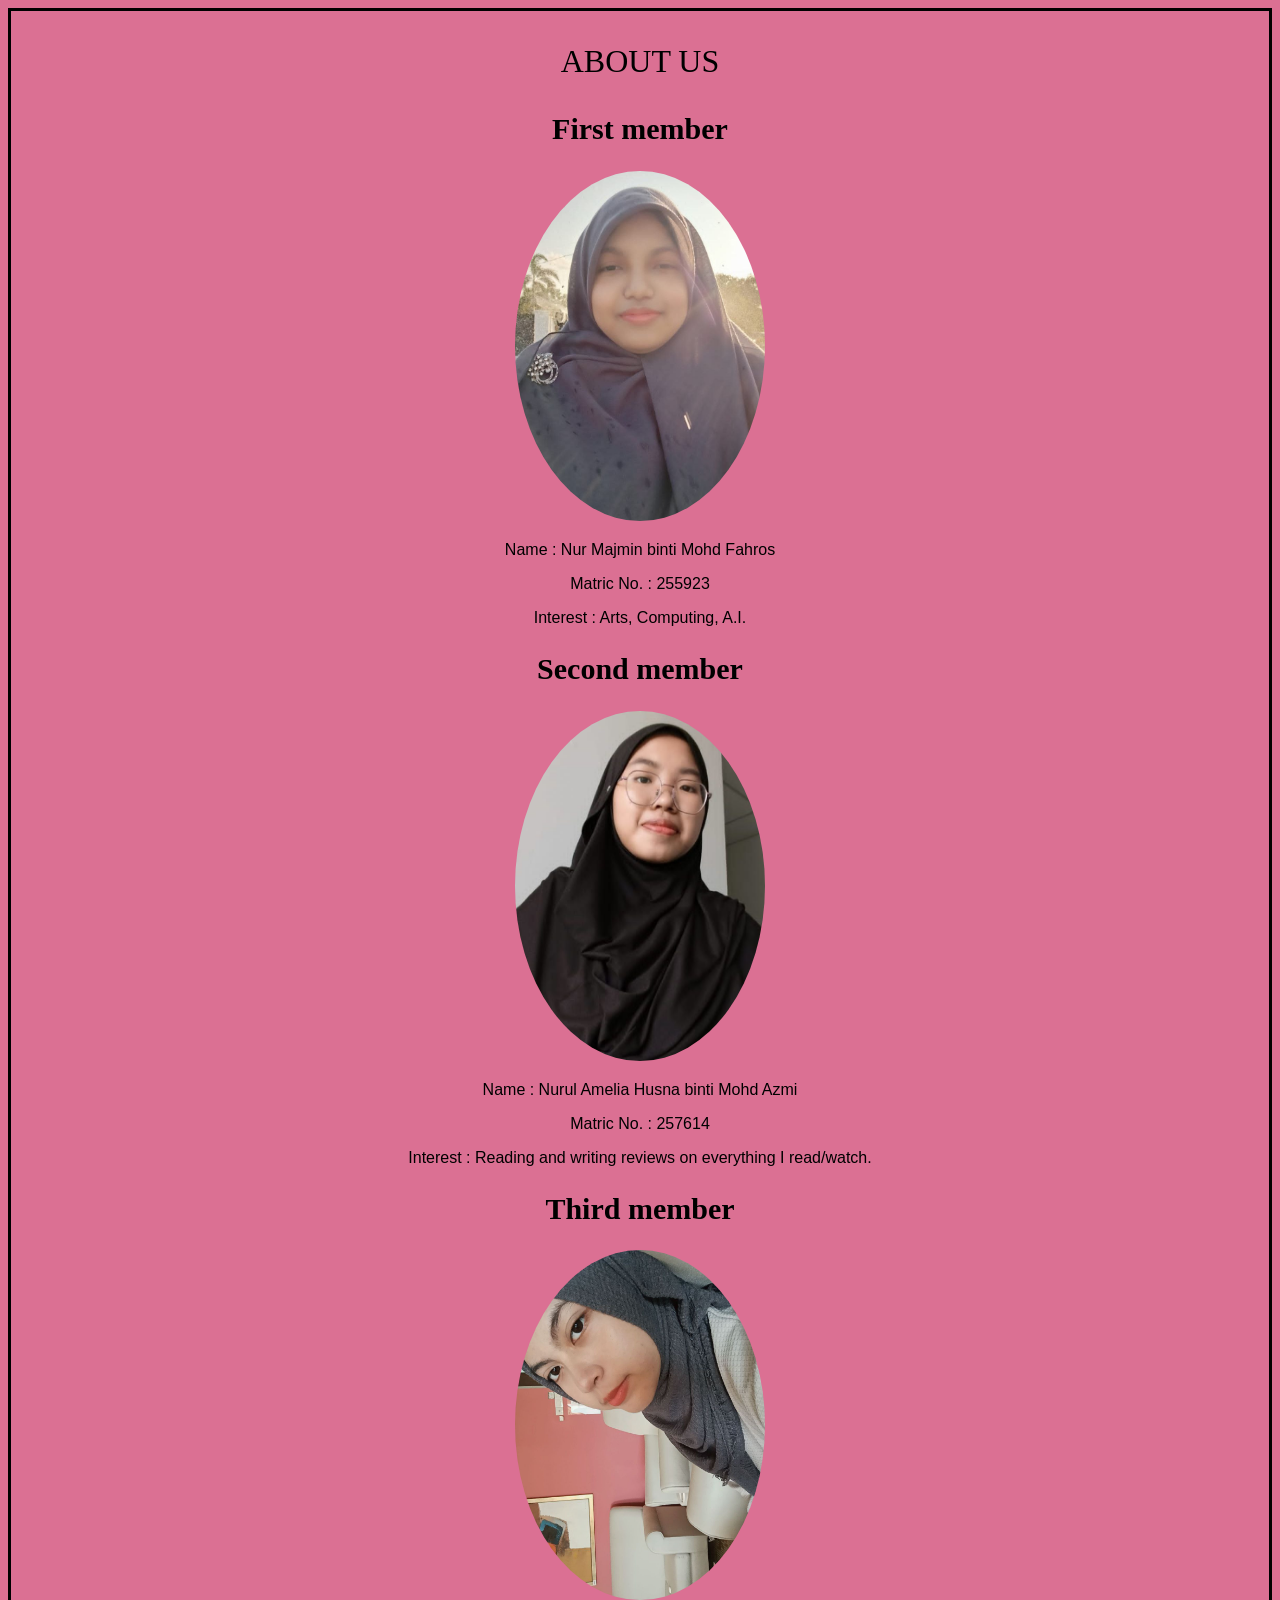
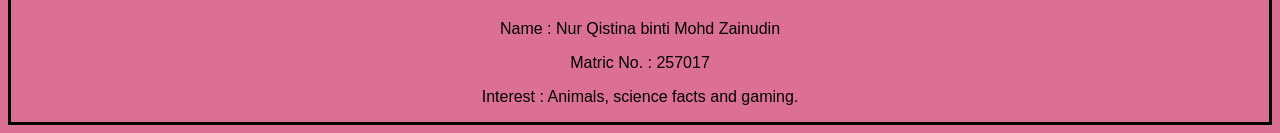
<file: about-us.html>
<!DOCTYPE html>
<html lang="en">
<head>
    <meta charset="UTF-8">
    <meta name="viewport" content="width=device-width, initial-scale=1.0">
    <title>Document</title>
</head>
<body>
    
</body>
</html>


<!DOCTYPE html>
<html lang="en">
<head>
    <meta charset="UTF-8">
    <meta name="viewport" content="width=device-width, initial-scale=1.0">
    <title>About Us</title>
<style>
    h2 {
        font-family: cursive;
        font-size: 30px;
    }

    p {
        font-family: 'Trebuchet MS', 'Lucida Sans Unicode', 'Lucida Grande', 'Lucida Sans', Arial, sans-serif;
    }

    img {
        border-radius: 50%;
    }
    
</style>
</head>
<body style="background-color: palevioletred; text-align: center; border-style: solid; ">
    <p style="text-align: center; font-family: cursive; font-size: xx-large;" >ABOUT US</p>

    <h2>First member</h2>
    <img src="images\img-majmin.jpg" width="250" height="350" alt="imagemajmin">

    <p>Name : Nur Majmin binti Mohd Fahros </p>
    <p>Matric No. : 255923 </p>
    <p>Interest : Arts, Computing, A.I. </p>

    <h2>Second member</h2>
    <img src="images\img-amelia.jpg" width="250" height="350" alt="imageamelia">
     
    <p>Name : Nurul Amelia Husna binti Mohd Azmi </p>
    <p>Matric No. : 257614 </p>
    <p>Interest : Reading and writing reviews on everything I read/watch.</p>

    <h2>Third member</h2>
    <img src="images\img-tina.jpg" width="250" height="350" alt="imageqistina">

    <p>Name : Nur Qistina binti Mohd Zainudin</p>
    <p>Matric No. : 257017 </p>
    <p>Interest : Animals, science facts and gaming. </p>



    
</body>
</html>
</file>
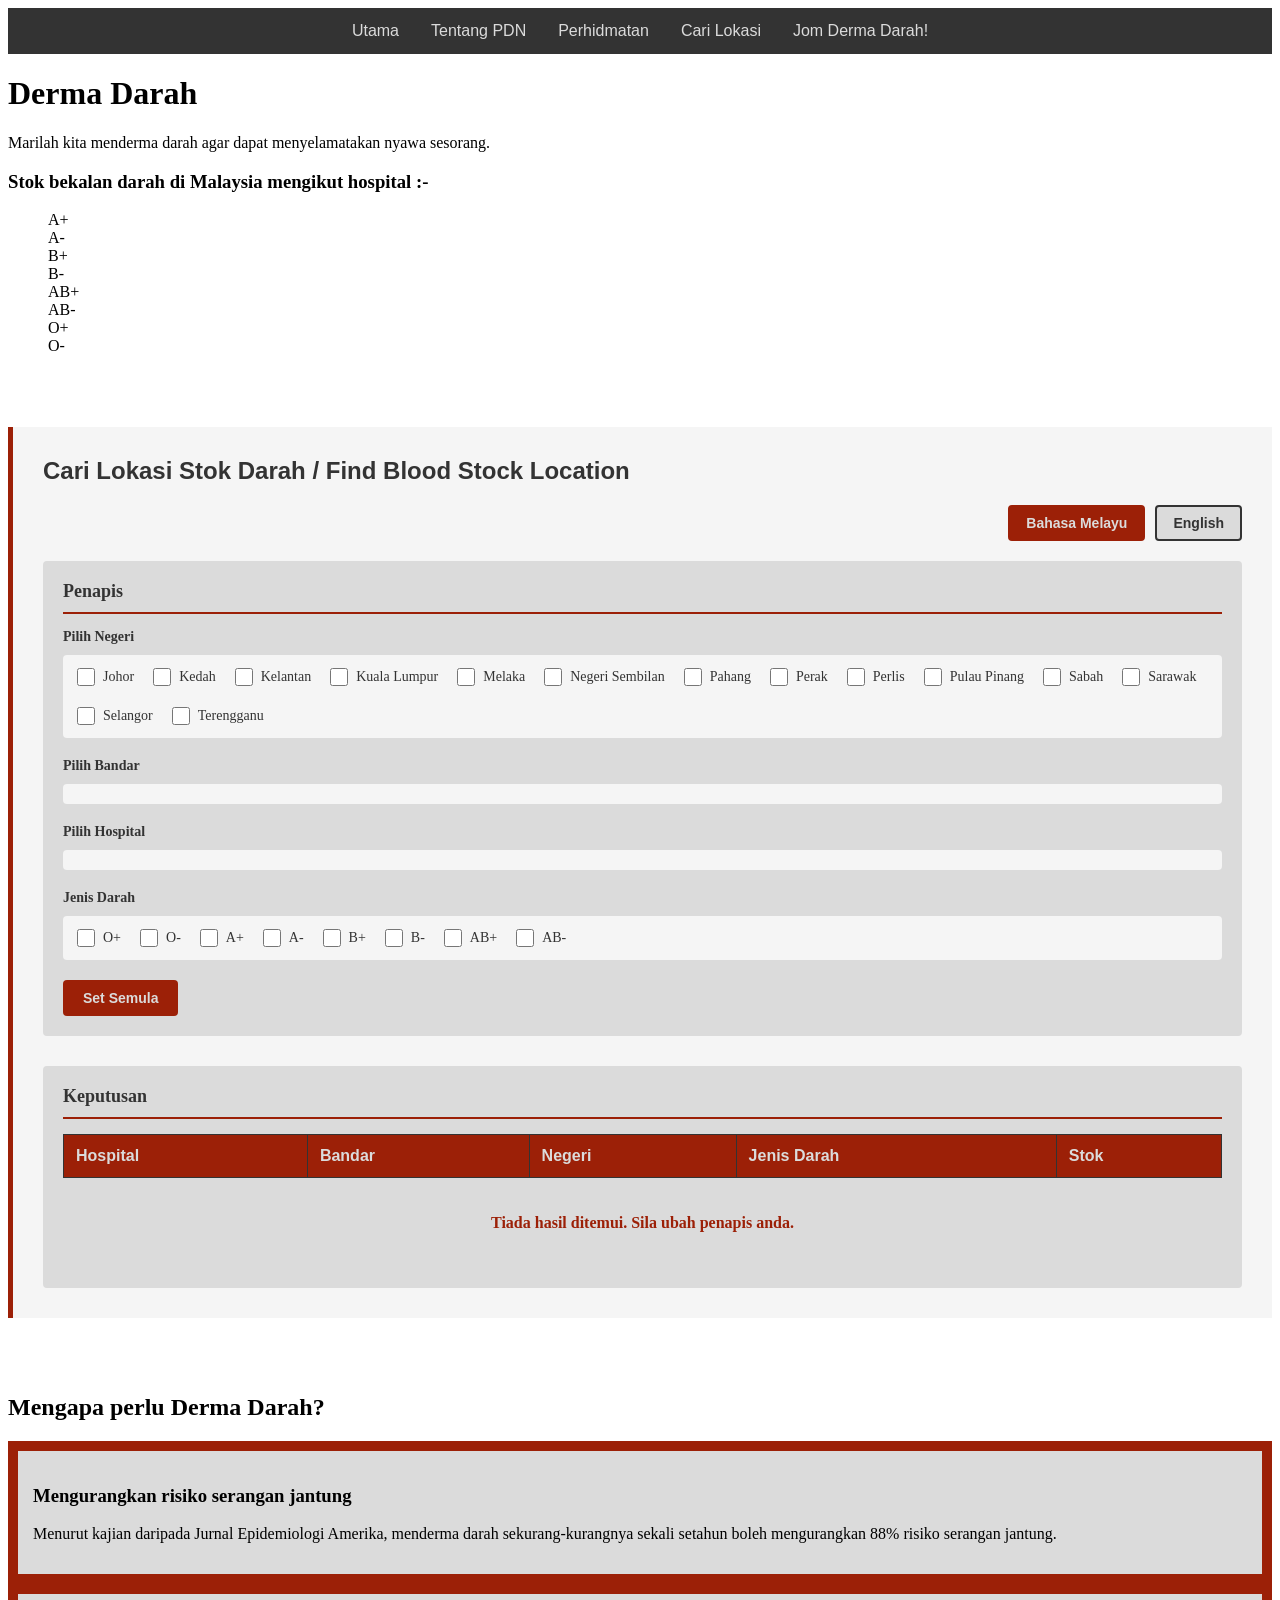
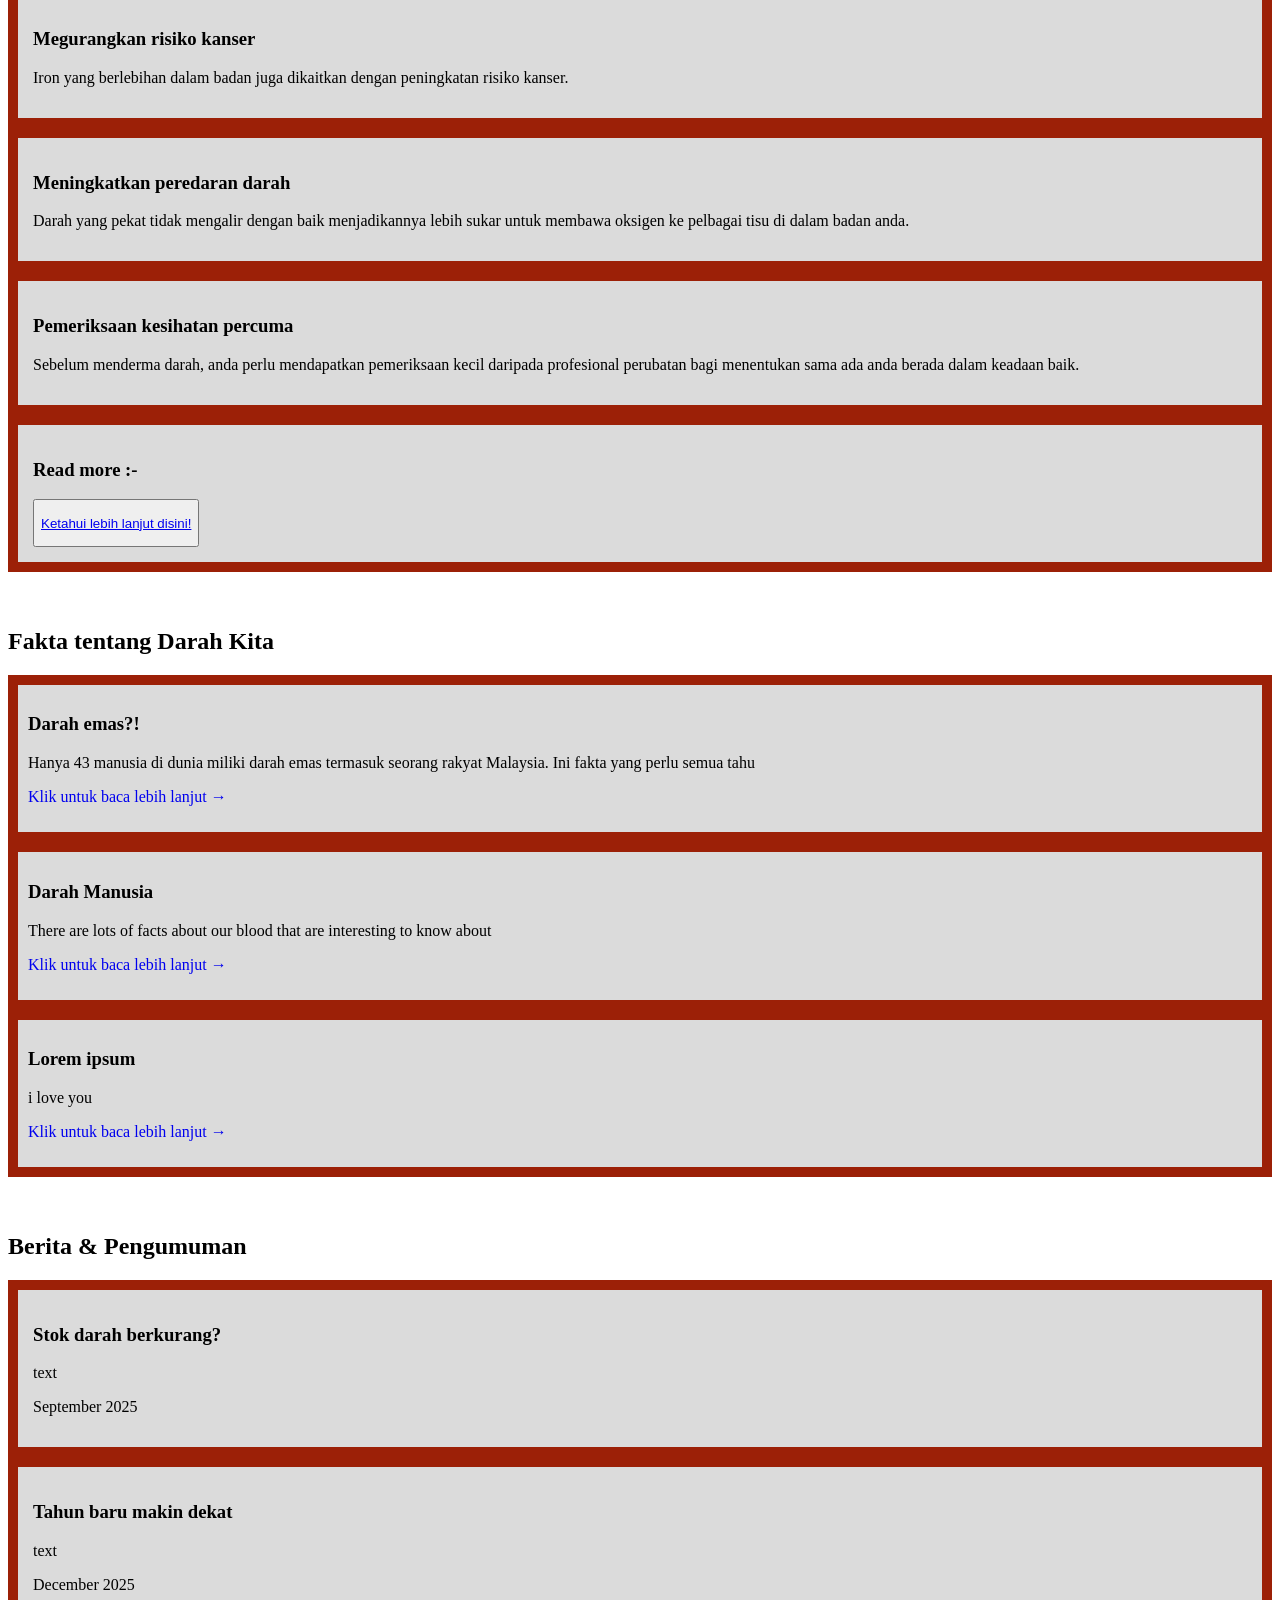
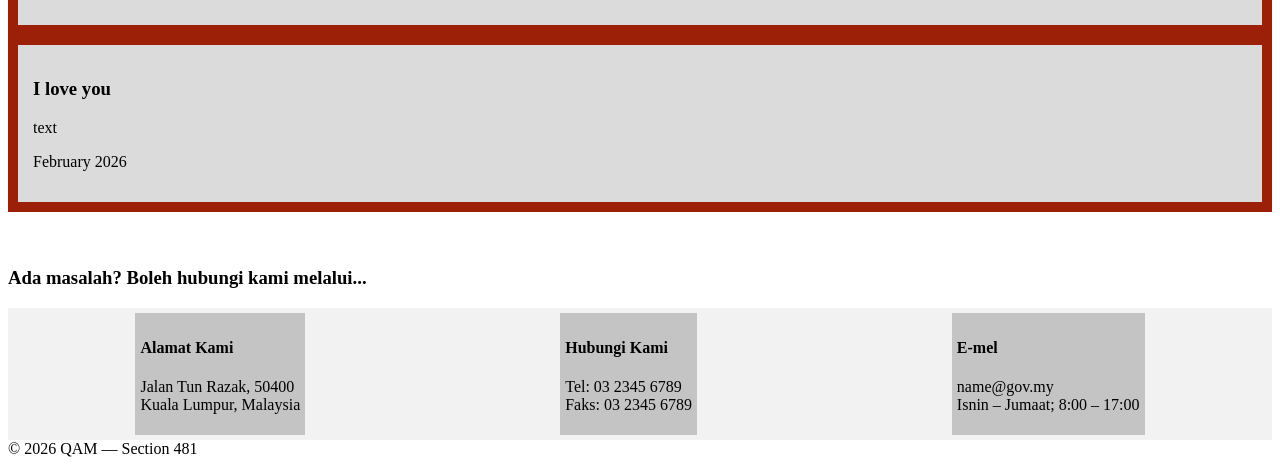
<file: mj-index.html>
<!DOCTYPE html>
<html lang="en">
<head>
    <meta charset="UTF-8">
    <meta name="viewport" content="width=device-width, initial-scale=1.0">
    <title>Blood Donation Finder</title>
    <link class="MJstyle" rel="stylesheet" href="mj-style.css">
    <link class="favIcon" rel="icon" type="image/x-icon" href="favicon.ico"
</head>
<body>
    <ul>
        <li class="dropdown">
            <a href="javascript:void(0)" class="dropbtn">Utama</a>
            <div class="dropdown-content">
                <a href="#">Statistik</a>
                <a href="#">Fakta</a>
                <a href="#">Kenapa perlu derma darah?</a>
                <a href="#">Berita</a>    
            </div>
        </li>
        <li><a href="#about">Tentang PDN</a></li>
        <li><a href="#service">Perhidmatan</a></li>
        <li><a href="na-index.html">Cari Lokasi</a></li>
        <li><a href="#jom">Jom Derma Darah!</a></li>        
    </ul>

    <h1>Derma Darah</h1>
    <p>Marilah kita menderma darah agar dapat menyelamatakan nyawa sesorang.</p>

    <h3 class="stats">Stok bekalan darah di Malaysia mengikut hospital :-</h3>
        <ol class="bloodStats">
            <li>A+</li>
            <li>A-</li>
            <li>B+</li>
            <li>B-</li>
            <li>AB+</li>
            <li>AB-</li>
            <li>O+</li>
            <li>O-</li>
        </ol>
    <br><br>

    <!-- BLOOD STOCK LOCATOR SECTION -->
    <section id="loacte" class="locator-section">
        <h2>Cari Lokasi Stok Darah / Find Blood Stock Location</h2>
        
        <div class="locator-container">
            <!-- Language Toggle -->
            <div class="language-toggle">
                <button class="lang-btn active" data-lang="ms">Bahasa Melayu</button>
                <button class="lang-btn" data-lang="en">English</button>
            </div>

            <!-- Filters -->
            <div class="filters-section">
                <h3 class="filter-title" data-ms="Penapis" data-en="Filters">Penapis</h3>
                
                <!-- State Filter -->
                <div class="filter-group">
                    <label class="filter-label" data-ms="Pilih Negeri" data-en="Select State">Pilih Negeri</label>
                    <div class="checkbox-group" id="stateFilter"></div>
                </div>

                <!-- City Filter -->
                <div class="filter-group">
                    <label class="filter-label" data-ms="Pilih Bandar" data-en="Select City">Pilih Bandar</label>
                    <div class="checkbox-group" id="cityFilter"></div>
                </div>

                <!-- Hospital Filter -->
                <div class="filter-group">
                    <label class="filter-label" data-ms="Pilih Hospital" data-en="Select Hospital">Pilih Hospital</label>
                    <div class="checkbox-group" id="hospitalFilter"></div>
                </div>

                <!-- Blood Type Filter -->
                <div class="filter-group">
                    <label class="filter-label" data-ms="Jenis Darah" data-en="Blood Type">Jenis Darah</label>
                    <div class="checkbox-group" id="bloodTypeFilter">
                        <label><input type="checkbox" value="O+" class="blood-checkbox"> O+</label>
                        <label><input type="checkbox" value="O-" class="blood-checkbox"> O-</label>
                        <label><input type="checkbox" value="A+" class="blood-checkbox"> A+</label>
                        <label><input type="checkbox" value="A-" class="blood-checkbox"> A-</label>
                        <label><input type="checkbox" value="B+" class="blood-checkbox"> B+</label>
                        <label><input type="checkbox" value="B-" class="blood-checkbox"> B-</label>
                        <label><input type="checkbox" value="AB+" class="blood-checkbox"> AB+</label>
                        <label><input type="checkbox" value="AB-" class="blood-checkbox"> AB-</label>
                    </div>
                </div>

                <button class="reset-btn" id="resetFilters" data-ms="Set Semula" data-en="Reset">Set Semula</button>
            </div>

            <!-- Results -->
            <div class="results-section">
                <h3 class="results-title" data-ms="Keputusan" data-en="Results">Keputusan</h3>
                <table class="results-table" id="resultsTable">
                    <thead>
                        <tr>
                            <th data-ms="Hospital" data-en="Hospital">Hospital</th>
                            <th data-ms="Bandar" data-en="City">Bandar</th>
                            <th data-ms="Negeri" data-en="State">Negeri</th>
                            <th data-ms="Jenis Darah" data-en="Blood Type">Jenis Darah</th>
                            <th data-ms="Stok" data-en="Stock">Stok</th>
                        </tr>
                    </thead>
                    <tbody id="resultsBody">
                    </tbody>
                </table>
                <p class="no-results" id="noResults" data-ms="Tiada hasil ditemui. Sila ubah penapis anda." data-en="No results found. Please change your filters.">Tiada hasil ditemui. Sila ubah penapis anda.</p>
            </div>
        </div>
    </section>

    <br><br>
    
    <i></i>
    <h2>Mengapa perlu Derma Darah?</h2>
    <div class="benefit">
        <div class="benefit-item"><h3>Mengurangkan risiko serangan jantung</h3><p>Menurut kajian daripada Jurnal Epidemiologi Amerika, menderma darah sekurang-kurangnya sekali setahun boleh mengurangkan 88% risiko serangan jantung.</p></div>
        <div class="benefit-item"><h3>Megurangkan risiko kanser</h3><p>Iron yang berlebihan dalam badan juga dikaitkan dengan peningkatan risiko kanser.</p></div>
        <div class="benefit-item"><h3>Meningkatkan peredaran darah</h3><p>Darah yang pekat tidak mengalir dengan baik menjadikannya lebih sukar untuk membawa oksigen ke pelbagai tisu di dalam badan anda.</p></div>
        <div class="benefit-item"><h3>Pemeriksaan kesihatan percuma</h3><p>Sebelum menderma darah, anda perlu mendapatkan pemeriksaan kecil daripada profesional perubatan bagi menentukan sama ada anda berada dalam keadaan baik.</p></div>
        <div class="benefit-item"><h3>Read more :- </h3><button><p><a href="https://hellodoktor.com/kesihatan/fakta-menarik/derma-darah-boleh-meningkatkan-kesihatan/">Ketahui lebih lanjut disini!</a></p></button></div>
    </div>
    <br><br>

    <h2>Fakta tentang Darah Kita</h2>
    <div class="facts">
        <div class="facts-item"><h3>Darah emas?!</h3><p>Hanya 43 manusia di dunia miliki darah emas termasuk seorang rakyat Malaysia. Ini fakta yang perlu semua tahu</p><a href="https://sinarplus.sinarharian.com.my/Lifestyle/43-manusia-ada-darah-emas" style="text-decoration: none;">Klik untuk baca lebih lanjut →</a></p></div>
        <div class="facts-item"><h3>Darah Manusia</h3><p>There are lots of facts about our blood that are interesting to know about</p><a href="https://blog.jobstore.com/2023/08/03/fakta-menarik-darah-manusia/" style="text-decoration: none;">Klik untuk baca lebih lanjut →</a></p></div>
        <div class="facts-item"><h3>Lorem ipsum</h3><p>i love you</p><a href="#" style="text-decoration: none;">Klik untuk baca lebih lanjut →</a></p></div>
    </div>
    <br><br>
    

    <h2>Berita & Pengumuman </h2>
    <div class="news">
        <div class="news-item"><h3>Stok darah berkurang?</h3><p>text</p><p class="date-news">September 2025</p></div>
        <div class="news-item"><h3>Tahun baru makin dekat</h3><p>text</p><p class="date-news">December 2025</p></div>
        <div class="news-item"><h3>I love you</h3><p>text</p><p class="date-news">February 2026</p></div>
    </div>
    <br><br>

    <h3>Ada masalah? Boleh hubungi kami melalui...</h3>
    <div class="contact">
        <div class="contact-item"><h4>Alamat Kami</h4><p>Jalan Tun Razak, 50400<br>Kuala Lumpur, Malaysia</p></div>
        <div class="contact-item"><h4>Hubungi Kami</h4><p>Tel: 03 2345 6789<br>Faks: 03 2345 6789</p></div>
        <div class="contact-item"><h4>E-mel</h4><p>name@gov.my<br>Isnin – Jumaat; 8:00 – 17:00</p></div>
    </div>

    <footer>

    </footer>

    
    
    

   




     <footer class="copyright">
        © 2026 QAM — Section 481
     </footer>

    <script src="mj-script.js"></script>
    
</body>
</html>
</file>
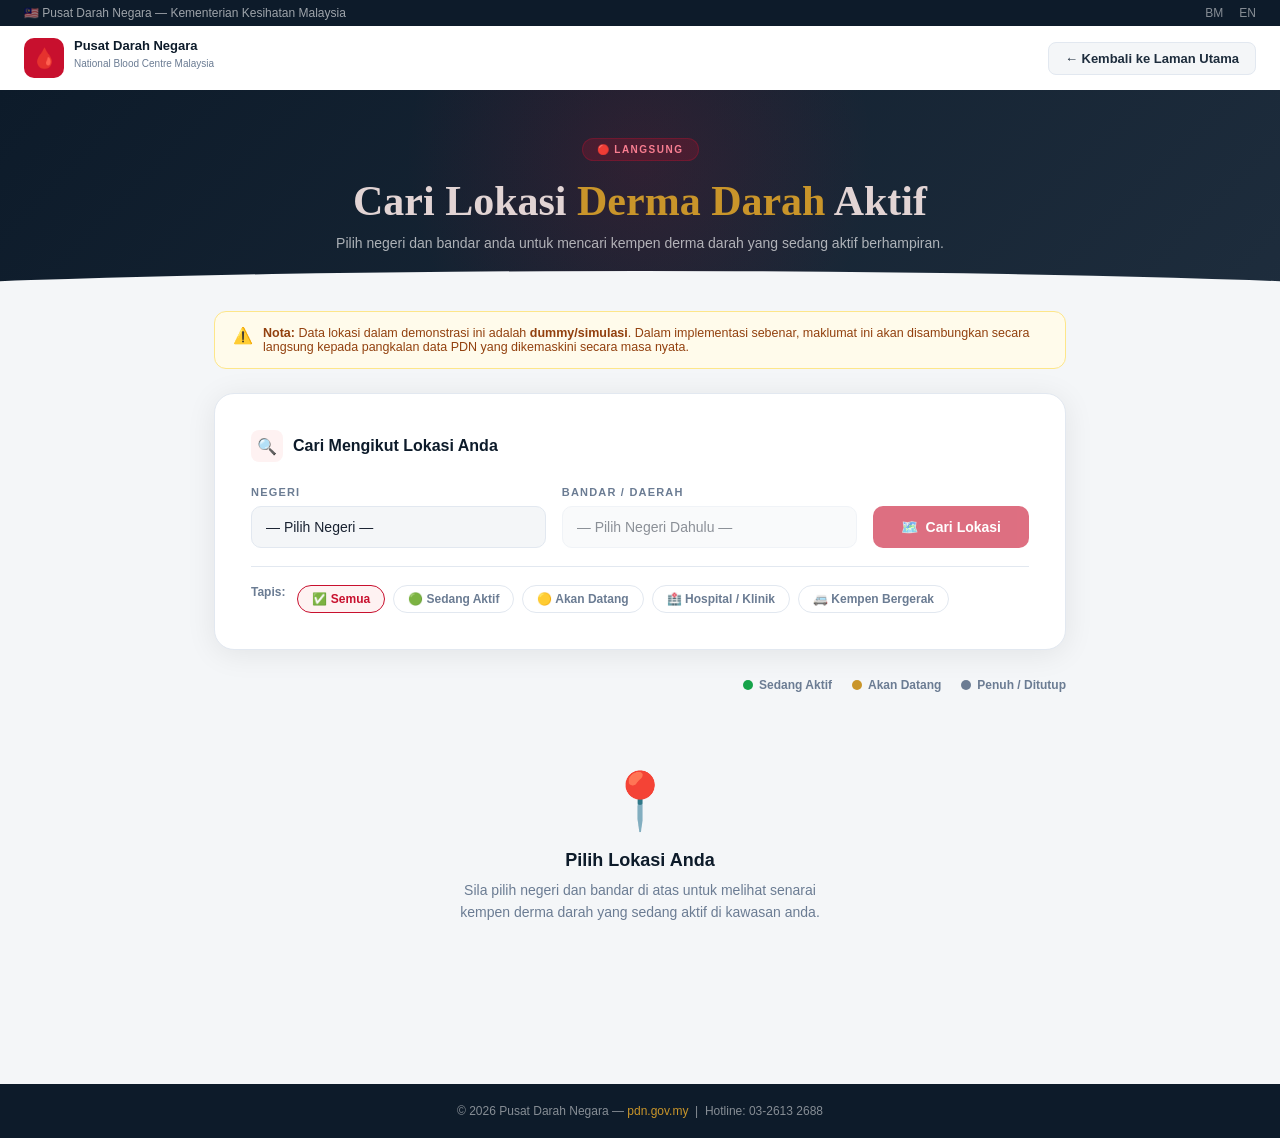
<file: na-index.html>
<!DOCTYPE html>
<html lang="en">
<head>
    <meta charset="UTF-8">
    <meta name="viewport" content="width=device-width, initial-scale=1.0">
    <link rel="stylesheet" href="na-style.css">
    <title>Document</title>
</head>
<body>
  <script src="na-script.js"></script>
    <!-- TOPBAR -->
<div class="topbar">
  <span>🇲🇾 Pusat Darah Negara — Kementerian Kesihatan Malaysia</span>
  <div><a href="#">BM</a><a href="#">EN</a></div>
</div>

<!-- NAV -->
<nav>
  <a href="pdn-portal.html" class="logo">
    <div class="logo-icon">🩸</div>
    <div class="logo-text">
      <strong>Pusat Darah Negara</strong>
      <span>National Blood Centre Malaysia</span>
    </div>
  </a>
  <div class="nav-sep"></div>
  <a href="pdn-portal.html" class="back-btn">← Kembali ke Laman Utama</a>
</nav>

<!-- HERO -->
<div class="hero-strip">
  <div class="badge">🔴 LANGSUNG</div>
  <h1>Cari Lokasi <em>Derma Darah</em> Aktif</h1>
  <p>Pilih negeri dan bandar anda untuk mencari kempen derma darah yang sedang aktif berhampiran.</p>
</div>

<!-- MAIN -->
<div class="main-wrap">

  <div class="disclaimer">
    <span style="font-size:16px;flex-shrink:0">⚠️</span>
    <span><strong>Nota:</strong> Data lokasi dalam demonstrasi ini adalah <strong>dummy/simulasi</strong>. Dalam implementasi sebenar, maklumat ini akan disambungkan secara langsung kepada pangkalan data PDN yang dikemaskini secara masa nyata.</span>
  </div>

  <div class="search-card">
    <h2><span>🔍</span> Cari Mengikut Lokasi Anda</h2>
    <div class="form-row">
      <div class="field">
        <label>Negeri</label>
        <select id="stateSelect" onchange="loadCities()">
          <option value="">— Pilih Negeri —</option>
          <option value="selangor">Selangor</option>
          <option value="kl">Kuala Lumpur (W.P.)</option>
          <option value="johor">Johor</option>
          <option value="perak">Perak</option>
          <option value="penang">Pulau Pinang</option>
          <option value="pahang">Pahang</option>
          <option value="kedah">Kedah</option>
          <option value="ns">Negeri Sembilan</option>
          <option value="melaka">Melaka</option>
          <option value="kelantan">Kelantan</option>
          <option value="terengganu">Terengganu</option>
          <option value="sabah">Sabah</option>
          <option value="sarawak">Sarawak</option>
        </select>
      </div>
      <div class="field">
        <label>Bandar / Daerah</label>
        <select id="citySelect" disabled onchange="enableSearch()">
          <option value="">— Pilih Negeri Dahulu —</option>
        </select>
      </div>
      <button class="search-btn" id="searchBtn" disabled onclick="doSearch()">
        <span>🗺️</span> Cari Lokasi
      </button>
    </div>
    <div class="filter-tags">
      <span style="font-size:12px;color:var(--muted);font-weight:600;margin-right:4px">Tapis:</span>
      <div class="filter-tag active" onclick="toggleFilter(this,'semua')">✅ Semua</div>
      <div class="filter-tag" onclick="toggleFilter(this,'aktif')">🟢 Sedang Aktif</div>
      <div class="filter-tag" onclick="toggleFilter(this,'akan')">🟡 Akan Datang</div>
      <div class="filter-tag" onclick="toggleFilter(this,'hospital')">🏥 Hospital / Klinik</div>
      <div class="filter-tag" onclick="toggleFilter(this,'kempen')">🚐 Kempen Bergerak</div>
    </div>
  </div>

  <div class="legend">
    <div class="legend-item"><div class="dot dot-active"></div> Sedang Aktif</div>
    <div class="legend-item"><div class="dot dot-upcoming"></div> Akan Datang</div>
    <div class="legend-item"><div class="dot dot-full"></div> Penuh / Ditutup</div>
  </div>

  <div id="loadingState" class="loading-state">
    <div class="spinner"></div>
    <div style="font-size:14px;color:var(--muted);font-weight:600">Mencari lokasi aktif...</div>
  </div>

  <div id="resultsArea">
    <div class="empty-state">
      <span class="empty-icon">📍</span>
      <h3>Pilih Lokasi Anda</h3>
      <p>Sila pilih negeri dan bandar di atas untuk melihat senarai kempen derma darah yang sedang aktif di kawasan anda.</p>
    </div>
  </div>

</div>

<!-- FOOTER -->
<div class="page-footer">
  © 2026 Pusat Darah Negara — <a href="pdn-portal.html">pdn.gov.my</a> &nbsp;|&nbsp; Hotline: 03-2613 2688
</div>

    
</body>
</html>
</file>
<file: mj-style.css>
html {
  scroll-behavior: smooth;
}


ul {
    list-style-type: none;
    margin: 0;
    padding: 0;
    background-color: #333333;
    overflow: hidden;
    display: flex;
    justify-content: center;
}

li a, .dropbtn {
    padding: 14px 16px;
    display: inline-block;
    background-color: #333333;
    color: #DBDBDB;
    text-align: center;
    text-decoration: none;
    font-family: 'Gill Sans', 'Gill Sans MT', Calibri, 'Trebuchet MS', sans-serif;
}

li a:hover, dropdown:hover .dropbtn {
    background-color: #9C2007;
}

li.dropdown {
    display: inline-block;
}

.dropdown-content {
    display: none;
    position: absolute;
    color: #333333;
    background-color: #DBDBDB;
    min-width: 160px;
    box-shadow: 0px 8px 16px 0px rgba(0, 0, 0, 0.2);
    z-index: 1;
    font-family:'Gill Sans', 'Gill Sans MT', Calibri, 'Trebuchet MS', sans-serif;
}

.dropdown-content a {
    padding: 12px 16px;
    text-decoration: none;
    color:#333333;
    display: block;
    text-align: left;
    background-color: #C4C4C4;
}

.dropdown-content a:hover {
    background-color: #808080 ;
}

.dropdown:hover .dropdown-content {
    display: block;
}

.bloodStats {
    list-style-type: none;
}

.benefit {
    display: flex;
    background-color: #9C2007;
    flex-direction: row;
    flex-flow: row wrap;
}

.benefit-item {
    background-color: #DBDBDB;
    padding: 15px;
    margin: 10px;
    width: 100%;
}

.facts {
    display: flex;
    background-color: #9C2007;
    flex-direction: row;
    flex-flow: row wrap;
}

.facts-item {
    background-color: #DBDBDB;
    padding: 10px;
    margin: 10px;
    width: 100%;
}


.news {
    display: flex;
    background-color: #9C2007;
    flex-direction: row;
    flex-flow: row wrap;
}

.news-item {
    background-color: #DBDBDB;
    padding: 15px;
    margin: 10px;
    width: 100%;
}

.contact {
    display: flex;
    background-color: #F2F2F2;
    justify-content: space-around;
}

.contact-item {
    background-color: #C4C4C4;
    padding: 5px;
    margin: 5px;

}


@media(max-width:600px) {
    .benefit {
        flex-direction: column;
    }
}

/* ============================================================
   BLOOD STOCK LOCATOR STYLES
   ============================================================ */

.locator-section {
    background-color: #F5F5F5;
    padding: 30px;
    margin: 20px 0;
    border-left: 5px solid #9C2007;
}

.locator-section h2 {
    color: #333333;
    font-family: 'Gill Sans', 'Gill Sans MT', Calibri, 'Trebuchet MS', sans-serif;
    margin-top: 0;
}

.locator-container {
    max-width: 1200px;
    margin: 0 auto;
}

/* Language Toggle */
.language-toggle {
    display: flex;
    gap: 10px;
    margin-bottom: 20px;
    justify-content: flex-end;
}

.lang-btn {
    padding: 8px 16px;
    border: 2px solid #333333;
    background-color: #DBDBDB;
    color: #333333;
    cursor: pointer;
    font-size: 14px;
    font-weight: bold;
    border-radius: 4px;
    transition: all 0.3s ease;
    font-family: 'Gill Sans', 'Gill Sans MT', Calibri, 'Trebuchet MS', sans-serif;
}

.lang-btn:hover {
    background-color: #9C2007;
    color: #DBDBDB;
    border-color: #9C2007;
}

.lang-btn.active {
    background-color: #9C2007;
    color: #DBDBDB;
    border-color: #9C2007;
}

/* Filters Section */
.filters-section {
    background-color: #DBDBDB;
    padding: 20px;
    border-radius: 4px;
    margin-bottom: 30px;
}

.filter-title {
    color: #333333;
    font-size: 18px;
    font-weight: bold;
    margin-top: 0;
    margin-bottom: 15px;
    border-bottom: 2px solid #9C2007;
    padding-bottom: 10px;
}

.filter-group {
    margin-bottom: 20px;
}

.filter-label {
    display: block;
    font-weight: bold;
    color: #333333;
    margin-bottom: 10px;
    font-size: 14px;
}

.checkbox-group {
    display: flex;
    flex-wrap: wrap;
    gap: 15px;
    padding: 10px;
    background-color: #F5F5F5;
    border-radius: 4px;
}

.checkbox-group label {
    display: flex;
    align-items: center;
    cursor: pointer;
    color: #333333;
    font-size: 14px;
}

.checkbox-group input[type="checkbox"] {
    margin-right: 8px;
    cursor: pointer;
    width: 18px;
    height: 18px;
    accent-color: #9C2007;
}

.reset-btn {
    padding: 10px 20px;
    background-color: #9C2007;
    color: #DBDBDB;
    border: none;
    border-radius: 4px;
    cursor: pointer;
    font-size: 14px;
    font-weight: bold;
    transition: all 0.3s ease;
    font-family: 'Gill Sans', 'Gill Sans MT', Calibri, 'Trebuchet MS', sans-serif;
}

.reset-btn:hover {
    background-color: #7A1805;
    transform: translateY(-2px);
    box-shadow: 0 4px 8px rgba(0, 0, 0, 0.2);
}

/* Results Section */
.results-section {
    background-color: #DBDBDB;
    padding: 20px;
    border-radius: 4px;
}

.results-title {
    color: #333333;
    font-size: 18px;
    font-weight: bold;
    margin-top: 0;
    margin-bottom: 15px;
    border-bottom: 2px solid #9C2007;
    padding-bottom: 10px;
}

.results-table {
    width: 100%;
    border-collapse: collapse;
    background-color: #F5F5F5;
}

.results-table thead {
    background-color: #9C2007;
}

.results-table th {
    color: #DBDBDB;
    padding: 12px;
    text-align: left;
    font-weight: bold;
    font-family: 'Gill Sans', 'Gill Sans MT', Calibri, 'Trebuchet MS', sans-serif;
    border: 1px solid #333333;
}

.results-table td {
    padding: 12px;
    border: 1px solid #C4C4C4;
    color: #333333;
}

.results-table tbody tr:nth-child(even) {
    background-color: #E8E8E8;
}

.results-table tbody tr:hover {
    background-color: #D4D4D4;
}

/* Stock Level Colors */
.stock-very-high {
    background-color: #4CAF50;
    color: white;
    padding: 6px 10px;
    border-radius: 4px;
    font-weight: bold;
    text-align: center;
}

.stock-high {
    background-color: #8BC34A;
    color: white;
    padding: 6px 10px;
    border-radius: 4px;
    font-weight: bold;
    text-align: center;
}

.stock-medium {
    background-color: #FFC107;
    color: #333333;
    padding: 6px 10px;
    border-radius: 4px;
    font-weight: bold;
    text-align: center;
}

.stock-low {
    background-color: #FF9800;
    color: white;
    padding: 6px 10px;
    border-radius: 4px;
    font-weight: bold;
    text-align: center;
}

.stock-very-low {
    background-color: #F44336;
    color: white;
    padding: 6px 10px;
    border-radius: 4px;
    font-weight: bold;
    text-align: center;
}

.no-results {
    text-align: center;
    color: #9C2007;
    font-weight: bold;
    padding: 20px;
    font-size: 16px;
}

/* Responsive Design */
@media(max-width:768px) {
    .locator-section {
        padding: 15px;
    }

    .checkbox-group {
        gap: 10px;
    }

    .language-toggle {
        justify-content: center;
    }

    .results-table {
        font-size: 12px;
    }

    .results-table th, .results-table td {
        padding: 8px;
    }
}

@media(max-width:600px) {
    .checkbox-group {
        flex-direction: column;
        gap: 8px;
    }

    .checkbox-group label {
        padding: 8px;
    }

    .results-table {
        display: block;
        width: 100%;
    }

    .results-table thead {
        display: none;
    }

    .results-table tbody tr {
        display: block;
        margin-bottom: 10px;
        border: 1px solid #C4C4C4;
        background-color: #F5F5F5;
    }

    .results-table td {
        display: block;
        padding: 8px;
        border: none;
        border-bottom: 1px solid #E0E0E0;
    }

    .results-table td:before {
        content: attr(data-label);
        font-weight: bold;
        color: #9C2007;
        display: block;
    }
}
</file>
<file: na-style.css>
:root {
    --red: #C8102E; --red-dark: #9B0B22; --red-light: #fef2f2;
    --gold: #C9952A; --navy: #0D1B2A; --slate: #1E2D3D;
    --mist: #F4F6F8; --white: #ffffff; --text: #1a2332;
    --muted: #6b7c93; --border: #e2e8f0;
    --green: #16a34a; --green-light: #f0fdf4;
  --gradient-dark: linear-gradient(135deg, var(--navy) 0%, var(--slate) 100%);

  }
  
  * { margin:0; padding:0; box-sizing:border-box; }
  
  body {
  font-family:'Plus Jakarta Sans',sans-serif; background:var(--mist); color:var(--text);  }

  /* TOPBAR */
  .topbar { background:var(--navy); color:rgba(255,255,255,0.6); font-size:12px; padding:6px 24px; display:flex; justify-content:space-between; align-items:center; }
  
  /* before — 2 separate blocks */
.topbar a { color:rgba(255,255,255,0.5); text-decoration:none; margin-left:16px; }
.topbar a:hover { color:var(--gold); }

  /* NAV */
  nav { background:white; padding:0 24px; display:flex; align-items:center; gap:16px; height:64px;  }
  
  .logo { display:flex; ; gap:10px; text-decoration:none; }
  .logo-icon { width:40px; height:40px; background:var(--red); border-radius:10px; display:flex; align-items:center; justify-content:center; font-size:20px; color:white; }
  .logo-text strong { display:block; font-size:13px; font-weight:800; color:var(--navy); }
  .logo-text span { font-size:10px; color:var(--muted); font-weight:500; }
  
  
  .nav-sep { flex:1; } /*separating logo part and back button part*/
  
  .back-btn { display:inline-flex; align-items:center; gap:6px; background:var(--mist); color:var(--slate); text-decoration:none; font-size:13px; font-weight:600; padding:8px 16px; border-radius:8px; border:1px solid var(--border);  }
  .back-btn:hover { background:var(--border); }
  

  /* HERO STRIP */
  .hero-strip { background: var(--gradient-dark); color:white; padding:48px 24px 80px; text-align:center; position:relative; overflow:hidden; }
  
  .hero-strip::before { content:''; position:absolute; top:-80px; left:50%; transform:translateX(-50%); width:600px; height:300px; background:radial-gradient(circle,rgba(200,16,46,0.15) 0%,transparent 70%); pointer-events:none; }
  
  .hero-strip::after { content:''; position:absolute; bottom:0; left:50%; transform:translateX(-50%); width:150%; height:60px; background:var(--mist); border-radius:50% 50% 0 0/40px 40px 0 0; }
  
  .badge { display:inline-flex; align-items:center; gap:6px; background:rgba(200,16,46,0.2); border:1px solid rgba(200,16,46,0.3); color:#ff8fa0; font-size:10px; font-weight:700; letter-spacing:1.5px; text-transform:uppercase; padding:5px 14px; border-radius:50px; margin-bottom:16px; }
  
  .hero-strip h1 {color: #e2d4d4; font-family:serif; font-size:clamp(28px,4vw,42px); font-weight:900; margin-bottom:10px; position:relative; z-index:1; } /*cari lokasi __ aktif */
  
  .hero-strip h1 em { font-style:normal; color:var(--gold); }/* Derma Darah*/
  
  .hero-strip p { color:rgba(255,255,255,0.65); font-size:14px; position:relative;  }
  

  /* MAIN WRAP */
  .main-wrap { max-width:900px; margin:-20px auto 0; padding:0 24px 60px; position:relative; }

  /* DISCLAIMER */
  .disclaimer { background:#fffbeb; border:1px solid #fde68a; border-radius:12px; padding:14px 18px; font-size:12.5px; color:#92400e; display:flex; gap:10px; align-items:flex-start; margin-bottom:24px; }

  /* SEARCH CARD */
  .search-card { background:white; border-radius:20px; padding:36px; box-shadow:0 4px 30px rgba(0,0,0,0.08); margin-bottom:28px; border:1px solid var(--border); }
  
  .search-card h2 { font-size:16px; font-weight:700; color:var(--navy); margin-bottom:24px; display:flex; align-items:center; gap:10px; } /*cari mengikut lokasi anda*/
  
  .search-card h2 span { background:var(--red-light); color:var(--red); width:32px; height:32px; border-radius:8px; display:flex; align-items:center; justify-content:center; font-size:16px; } /*the magnifiyang glass icon*/
  
  .form-row { display:grid; grid-template-columns:1fr 1fr auto; gap:16px; align-items:end; 
  } /* two equal-width fiels (state,city/district)+ fixes width button*/ 
  
  .field { display:flex; flex-direction:column; gap:8px; } /*gap vertical between input boxes*/
  
  .field label { font-size:11px; font-weight:700; letter-spacing:1.2px; text-transform:uppercase; color:var(--muted); } /*NEGERI & BANDAR/DAERAH*/
  
  .field select { appearance:none; background:var(--mist);  border:1.5px solid var(--border); border-radius:10px; padding:12px 36px 12px 14px; font-size:14px; font-family:inherit; color:var(--text); cursor:pointer; outline:none; transition:border-color .2s; } /*box tu*/
  
  .field select:focus { border-color:var(--red); box-shadow:0 0 0 3px rgba(200,16,46,0.1); }
  .field select:disabled { opacity:0.5; cursor:not-allowed; }
  
  .search-btn { background:var(--red); color:white; border:none; border-radius:10px; padding:13px 28px; font-size:14px; font-weight:700; font-family:inherit; cursor:pointer; transition:all .2s; display:flex; align-items:center; gap:8px; white-space:nowrap; }
  
  .search-btn:hover { background:var(--red-dark); box-shadow:0 6px 20px rgba(200,16,46,0.35); }
  
  .search-btn:disabled { opacity:0.6; cursor:not-allowed; transform:none; box-shadow:none; }

  /* FILTER TAGS */
  .filter-tags { display:flex; gap:8px; flex-wrap:wrap; margin-top:18px; padding-top:18px; border-top:1px solid var(--border); }
  
  .filter-tag { display:inline-flex; align-items:center; gap:6px; padding:6px 14px; border-radius:50px; font-size:12px; font-weight:600; border:1.5px solid var(--border); cursor:pointer; transition:all .2s; background:white; color:var(--muted); }/*not selected filter*/
  
  .filter-tag.active { background:var(--red-light); color:var(--red); border-color:var(--red); }
  
  .filter-tag:hover:not(.active) { border-color:var(--red); color:var(--red); }

  /* LEGEND */
  .legend { display:flex; gap:20px; align-items:center; justify-content:flex-end; margin-bottom:16px; flex-wrap:wrap; }
  
  .legend-item { display:flex; align-items:center; gap:6px; font-size:12px; color:var(--muted); font-weight:600; }/*text -sedang aktif/akan datang etc*/
  
  .dot { width:10px; height:10px; border-radius:50%; }
  .dot-active { background:var(--green); }
  .dot-upcoming { background:var(--gold); }
  .dot-full { background:var(--muted); }

  /* RESULTS */
  .results-header { display:flex; justify-content:space-between; align-items:center; margin-bottom:16px; }
  .results-title { font-size:15px; font-weight:700; color:var(--navy); }
  .results-count { font-size:12px; color:var(--muted); background:var(--mist); padding:4px 12px; border-radius:20px; font-weight:600; }
  .results-grid { display:flex; flex-direction:column; gap:14px; }
  
  .location-card {
  background: white;
  border: 1px solid var(--border);
  border-radius: 12px;
  padding: 20px;
  margin-bottom: 12px;
}

.location-card h3 {
  font-size: 15px;
  font-weight: 700;
  color: var(--navy);
  margin-bottom: 8px;
}

.location-card p {
  font-size: 13px;
  color: var(--muted);
  margin-bottom: 4px;
}

  /* STATES */
  .empty-state { text-align:center; padding:60px 20px; color:var(--muted); }
  .empty-state .empty-icon { font-size:56px; margin-bottom:16px; display:block; }
  .empty-state h3 { font-size:18px; font-weight:700; color:var(--navy); margin-bottom:8px; }
  .empty-state p { font-size:14px; line-height:1.6; max-width:360px; margin:0 auto; }
  
  .loading-state { text-align:center; padding:50px; display:none; }
  .spinner { width:40px; height:40px; border:3px solid var(--border); border-top-color:var(--red); border-radius:50%; animation:spin .8s linear infinite; margin:0 auto 16px; } 
  @keyframes spin { to{transform:rotate(360deg)} }
  

  /* FOOTER */
  .page-footer { background:var(--navy); color:rgba(255,255,255,0.5); text-align:center; padding:20px; font-size:12px; margin-top:40px; }
  .page-footer a { color:var(--gold); text-decoration:none; }

  @media (max-width:600px) {
    .form-row { grid-template-columns:1fr; }
    .location-card { grid-template-columns:auto 1fr; }
    .loc-action { display:none; }
  }/*adjust accorf=dingly to handphone*/
</file>
